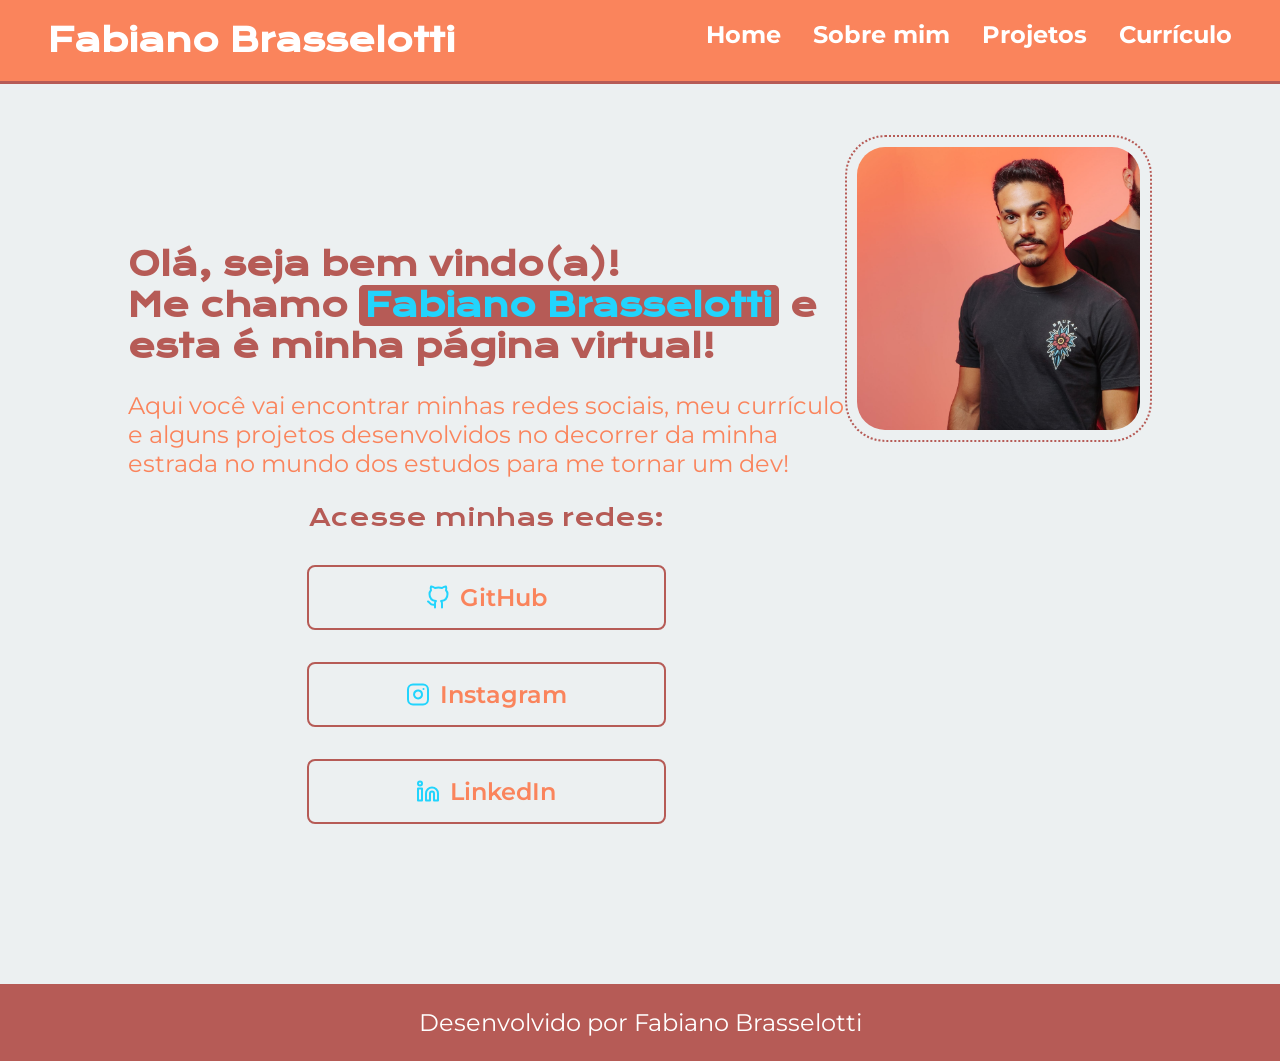
<file: index.html>
<!DOCTYPE html>
<html lang="pt-br">
<head>
    <meta charset="UTF-8">
    <meta http-equiv="X-UA-Compatible" content="IE=edge">
    <meta name="viewport" content="width=device-width, initial-scale=1.0">
    <title>Portfólio</title>
    <link rel="stylesheet" href="./styles/style.css">
</head>
<body>
    <header class="cabecalho">
        <h1 class="titulo-site"> Fabiano Brasselotti</h1>
        <nav class="cabecalho__menu">
            <a class="cabecalho__menu__link" href="index.html">Home</a>
            <a class="cabecalho__menu__link" href="about.html">Sobre mim</a>
            <a class="cabecalho__menu__link" href="projetos.html">Projetos</a>
            <a class="cabecalho__menu__link" href="resume.html">Currículo</a>
        </nav>
    </header>
    <main class="apresentacao">
        <section class="apresentacao__conteudo">
            <h2 class="titulo-pagina">Olá, seja bem vindo(a)!<br> Me chamo <strong class="titulo-destaque">Fabiano Brasselotti</strong> e esta é minha página virtual!</h2>
            <p class="apresentacao__conteudo__texto">Aqui você vai encontrar minhas redes sociais, meu currículo e alguns projetos desenvolvidos no decorrer da minha estrada no mundo dos estudos para me tornar um dev!</p>
            <div class="apresentacao__links">
                <h2 class="apresentacao__links__subtitulo">Acesse minhas redes:</h2>
                <a id="apresentacao__links__navegacao" href="https://github.com/brasselotti">
                    <img src="./assets/github.svg" class="icon">
                    GitHub</a>
                <a id="apresentacao__links__navegacao" href="https://www.instagram.com/brasselotti/">
                    <img src="./assets/instagram.svg" class="icon">
                    Instagram</a>
                <a id="apresentacao__links__navegacao" href="https://www.linkedin.com/in/fabiano-brasselotti-b023b3186/">
                    <img src="./assets/linkedin.svg" class="icon">
                    LinkedIn</a>
            </div>
        </section>
        <img class="apresentacao__imagem" src="./assets/foto-perfil.jpg" alt="Foto de Fabiano">
    </main>
    <footer class="rodape">
        <p>Desenvolvido por Fabiano Brasselotti</p>
    </footer>
</body>
</html>
</file>
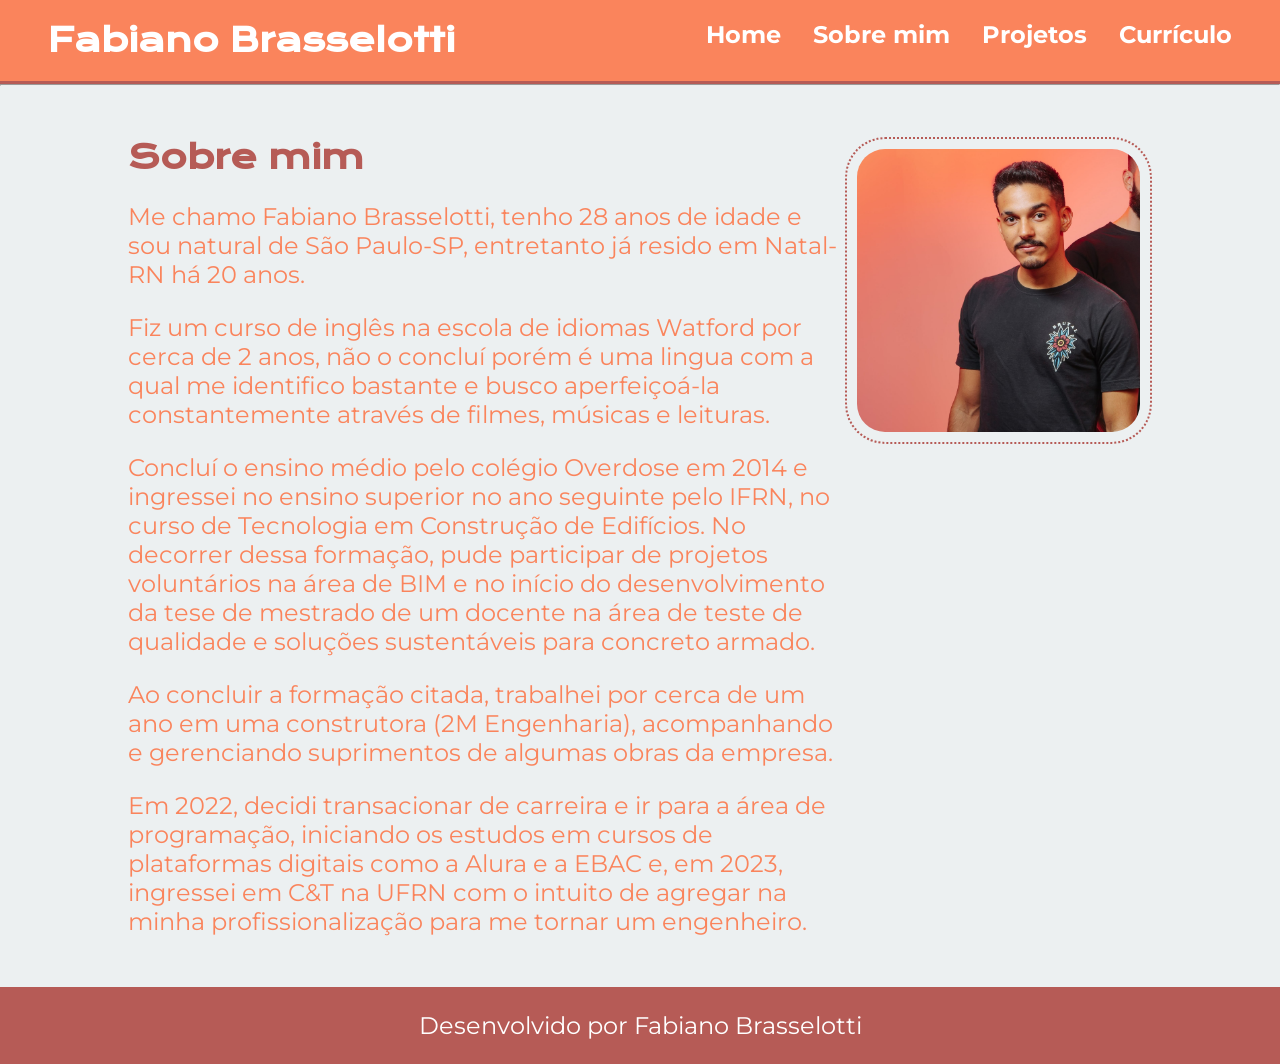
<file: about.html>
<!DOCTYPE html>
<html lang="pt-br">
<head>
    <meta charset="UTF-8">
    <meta name="viewport" content="width=device-width, initial-scale=1.0">
    <title>Sobre mim</title>
    <link rel="stylesheet" href="./styles/style.css">
</head>
<body>
    <header class="cabecalho">
        <h1 class="titulo-site"> Fabiano Brasselotti</h1>
        <nav class="cabecalho__menu">
            <a class="cabecalho__menu__link" href="index.html">Home</a>
            <a class="cabecalho__menu__link" href="about.html">Sobre mim</a>
            <a class="cabecalho__menu__link" href="projetos.html">Projetos</a>
            <a class="cabecalho__menu__link" href="resume.html">Currículo</a>
        </nav>
    </header>
    <hr class="divisor">
    <main class="apresentacao">
        <section class="apresentacao__conteudo">
            <h2 class="titulo-pagina">Sobre mim</h2>
                <p class="apresentacao__conteudo__texto"> Me chamo Fabiano Brasselotti, tenho 28 anos de idade e sou natural de São Paulo-SP, entretanto já resido em Natal-RN há 20 anos.</p>
                <p class="apresentacao__conteudo__texto"> Fiz um curso de inglês na escola de idiomas Watford por cerca de 2 anos, não o concluí porém é uma lingua com a qual me identifico bastante e busco aperfeiçoá-la constantemente através de filmes, músicas e leituras. </p>
                <p class="apresentacao__conteudo__texto">Concluí o ensino médio pelo colégio Overdose em 2014 e ingressei no ensino superior no ano seguinte pelo IFRN, no curso de Tecnologia em Construção de Edifícios. No decorrer dessa formação, pude participar de projetos voluntários na área de BIM e no início do desenvolvimento da tese de mestrado de um docente na área de teste de qualidade e soluções sustentáveis para concreto armado.</p>
                <p class="apresentacao__conteudo__texto">Ao concluir a formação citada, trabalhei por cerca de um ano em uma construtora (2M Engenharia), acompanhando e gerenciando suprimentos de algumas obras da empresa.</p>
                <p class="apresentacao__conteudo__texto">Em 2022, decidi transacionar de carreira e ir para a área de programação, iniciando os estudos em cursos de plataformas digitais como a Alura e a EBAC e, em 2023, ingressei em C&T na UFRN com o intuito de agregar na minha profissionalização para me tornar um engenheiro.</p>
        </section>
        <img class="apresentacao__imagem" src="./assets/foto-perfil.jpg" alt="Foto de Fabiano">
    </main>
    <footer class="rodape">
        <p>Desenvolvido por Fabiano Brasselotti</p>
    </footer>
</body>
</html>
</file>
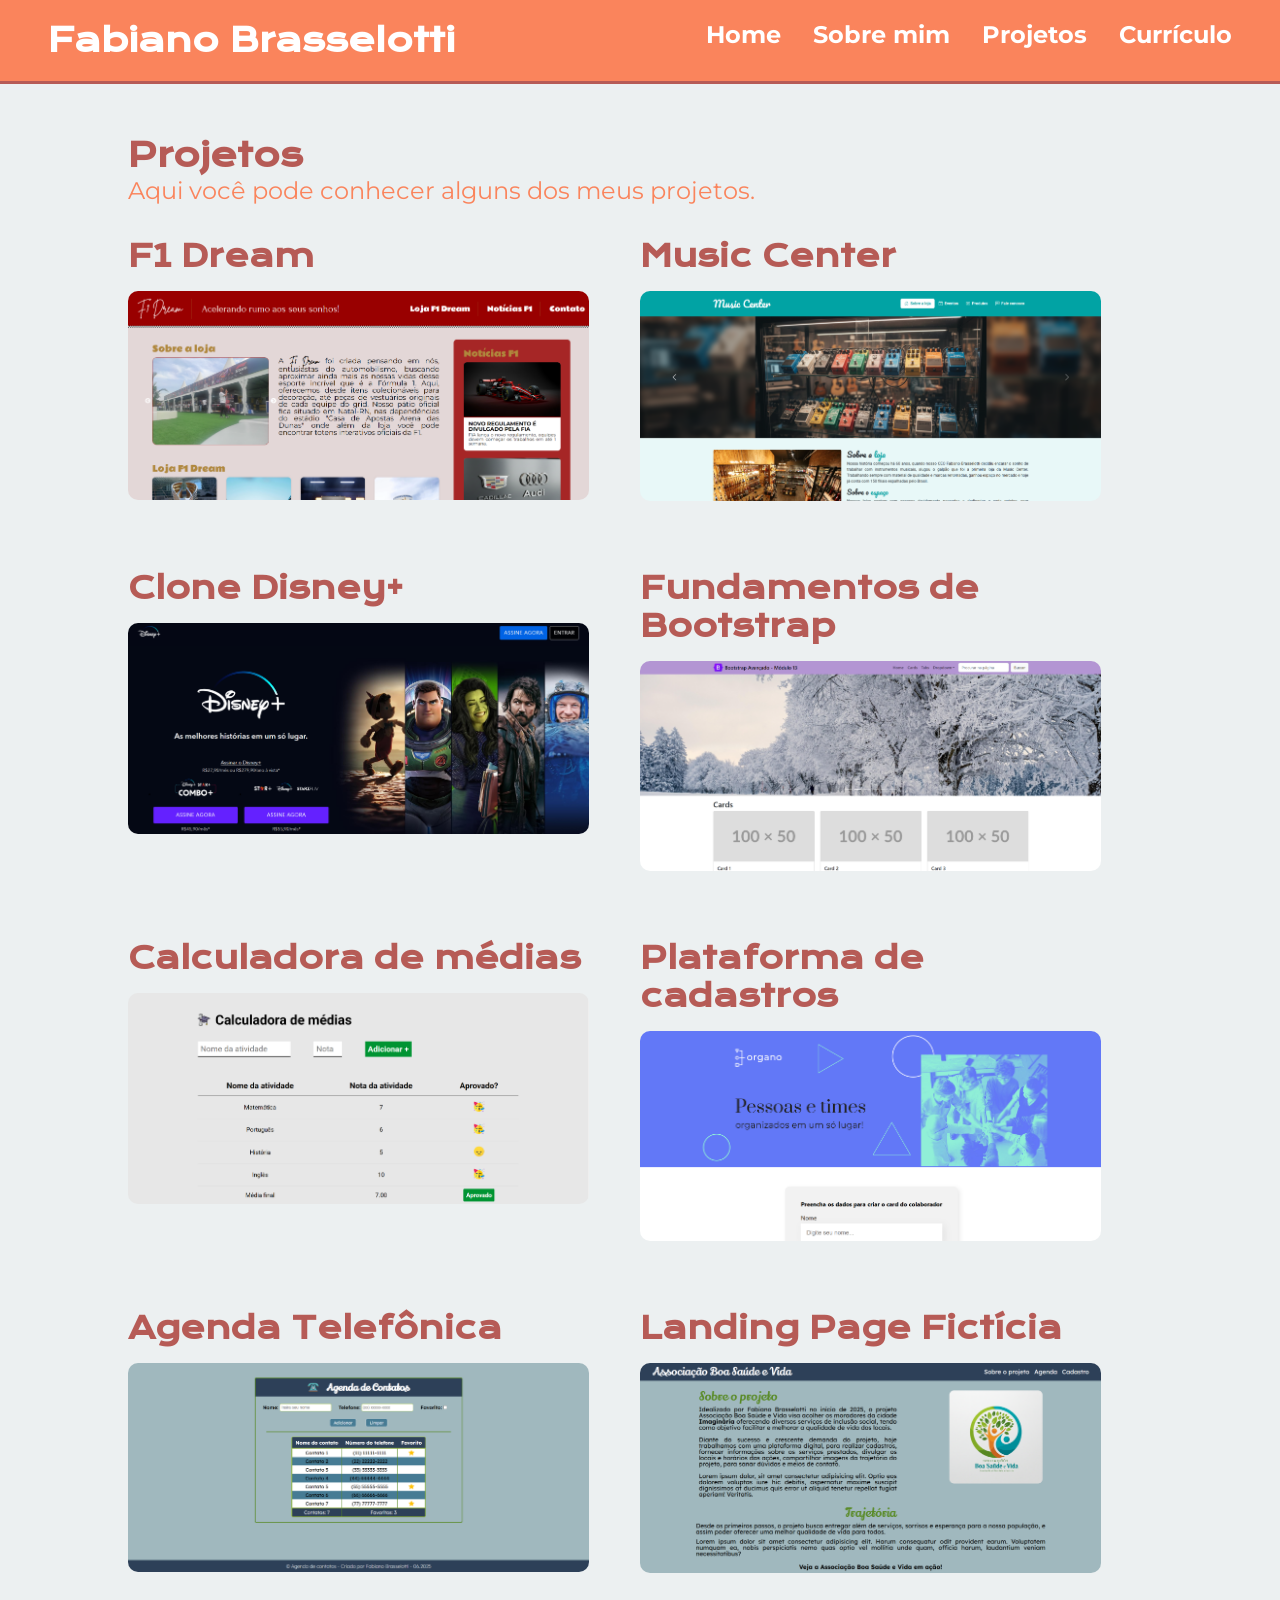
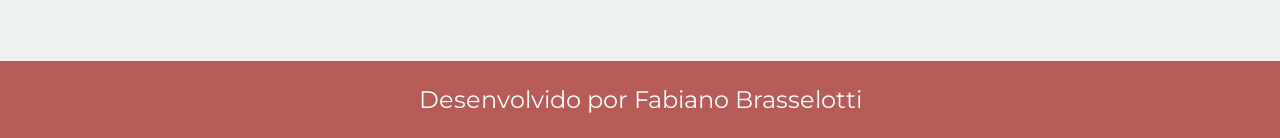
<file: projetos.html>
<!DOCTYPE html>
<html lang="pt-br">
<head>
    <meta charset="UTF-8">
    <meta name="viewport" content="width=device-width, initial-scale=1.0">
    <title>Projetos</title>
    <link rel="stylesheet" href="./styles/style.css">
</head>
<body>
    <header class="cabecalho">
        <h1 class="titulo-site"> Fabiano Brasselotti</h1>
        <nav class="cabecalho__menu">
            <a class="cabecalho__menu__link" href="index.html">Home</a>
            <a class="cabecalho__menu__link" href="about.html">Sobre mim</a>
            <a class="cabecalho__menu__link" href="projetos.html">Projetos</a>
            <a class="cabecalho__menu__link" href="resume.html">Currículo</a>
        </nav>
    </header>
    <main>
        <div class="pagina__projetos">
            <h2 class="titulo-pagina">Projetos</h2>
            <p class="apresentacao__conteudo__texto">Aqui você pode conhecer alguns dos meus projetos.</p>
            <ul class="projetos">
                <li class="projeto">
                    <a href="https://f1-dream.vercel.app/">
                        <h3 class="projeto__titulo">F1 Dream</h3>
                        <img src="assets/f1-dream.png" alt="F1 dream" class="projeto__img">
                    </a>
                </li>
                <li class="projeto">
                    <a href="https://music-center-flax.vercel.app/">
                        <h3 class="projeto__titulo">Music Center</h3>
                        <img src="assets/music-center.png" alt="Music Center" class="projeto__img">
                    </a>
                </li>
                <li class="projeto">
                    <a href="https://clone-disneyplus-chi-seven.vercel.app/">
                        <h3 class="projeto__titulo">Clone Disney+</h3>
                        <img src="assets/clone-disney.png" alt="Clone Disney" class="projeto__img">
                    </a>
                </li>
                <li class="projeto">
                    <a href="https://bootstrap1-alpha-three.vercel.app/">
                        <h3 class="projeto__titulo">Fundamentos de Bootstrap</h3>
                        <img src="/assets/bootstrap.png" alt="Fundamentos de Bootstrap" class="projeto__img">
                    </a>
                </li>
                <li class="projeto">
                    <a href="https://fabiano-projeto-calculadora-medias.vercel.app/">
                        <h3 class="projeto__titulo">Calculadora de médias</h3>
                        <img src="/assets/calc-medias.png" alt="Calculadora de médias" class="projeto__img">
                    </a>
                </li>
                <li class="projeto">
                    <a href="https://github.com/brasselotti/organo">
                        <h3 class="projeto__titulo">Plataforma de cadastros</h3>
                        <img src="/assets/organo.png" alt="Plataforma de cadastros DEV - React" class="projeto__img">
                    </a>
                </li>
                <li class="projeto">
                    <a href="https://fabiano-projeto-agenda-telefonica.vercel.app/">
                        <h3 class="projeto__titulo">Agenda Telefônica</h3>
                        <img src="/assets/agenda-tel.png" alt="Agenda Telefônica" class="projeto__img">
                    </a>
                </li>
                <li class="projeto">
                    <a href="https://projeto-site-absv.vercel.app/">
                        <h3 class="projeto__titulo">Landing Page Fictícia</h3>
                        <img src="/assets/asbv-landing.png" alt="Landing Page Fictícia" class="projeto__img">
                    </a>
                </li>
                
            </ul>
        </div>
    </main>
    <footer class="rodape">
        <p>Desenvolvido por Fabiano Brasselotti</p>
    </footer>
</body>
</html>
</file>
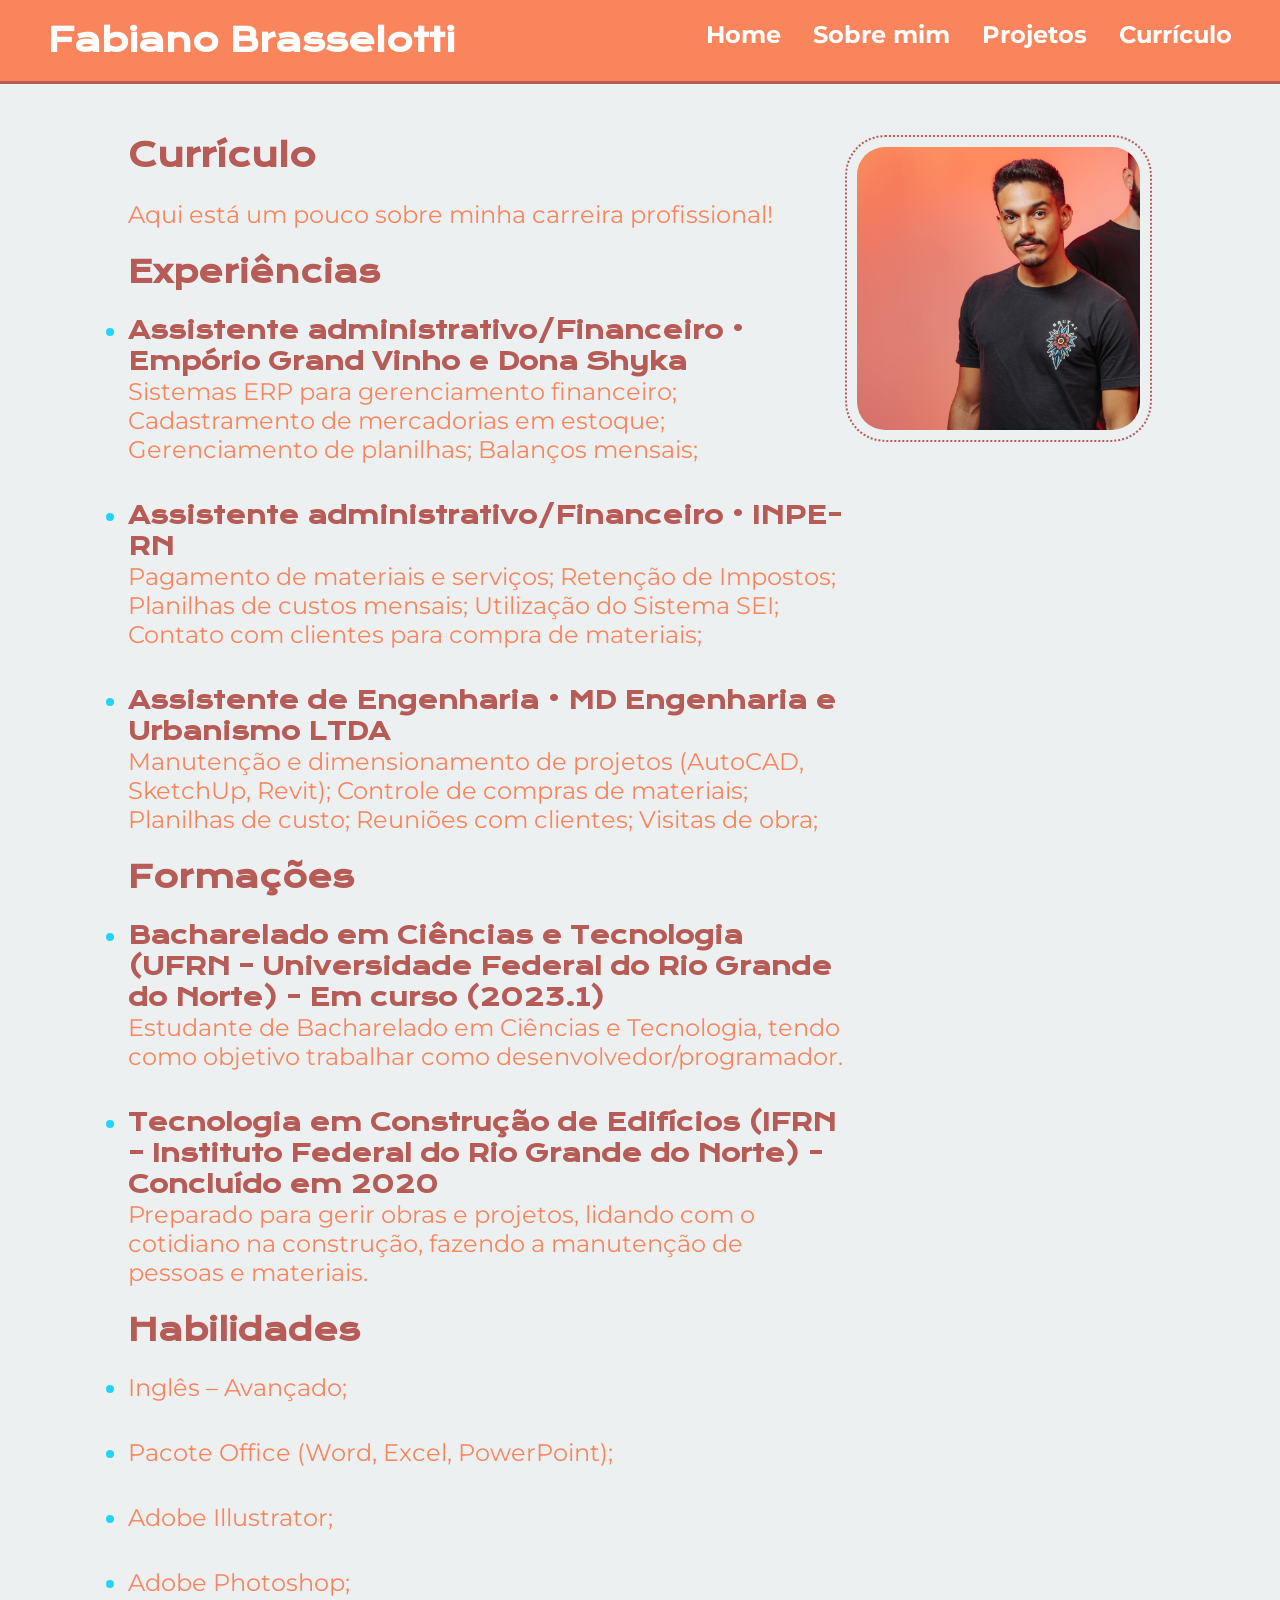
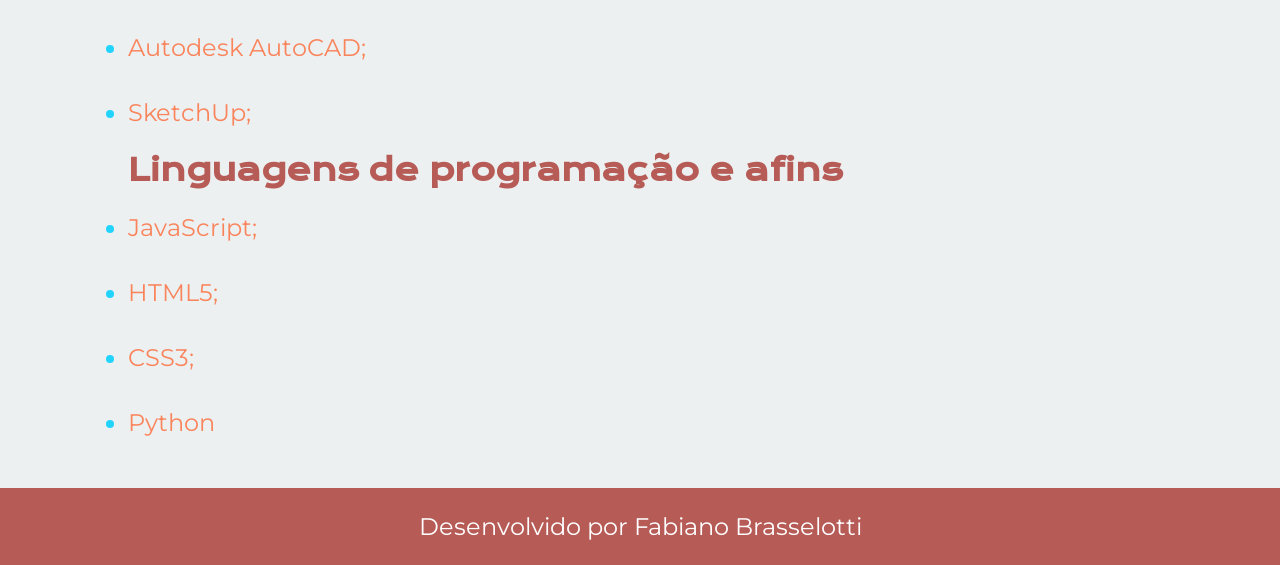
<file: resume.html>
<!DOCTYPE html>
<html lang="pt-br">
<head>
    <meta charset="UTF-8">
    <meta name="viewport" content="width=device-width, initial-scale=1.0">
    <title>Currículo</title>
    <link rel="stylesheet" href="./styles/style.css">
</head>
<body>
    <header class="cabecalho">
        <h1 class="titulo-site"> Fabiano Brasselotti</h1>
        <nav class="cabecalho__menu">
            <a class="cabecalho__menu__link" href="index.html">Home</a>
            <a class="cabecalho__menu__link" href="about.html">Sobre mim</a>
            <a class="cabecalho__menu__link" href="projetos.html">Projetos</a>
            <a class="cabecalho__menu__link" href="resume.html">Currículo</a>
        </nav>
    </header>
    <main class="apresentacao">
        <section class="apresentacao__conteudo">
            <h2 class="titulo-pagina">Currículo</h2>
                <p class="apresentacao__conteudo__texto"> Aqui está um pouco sobre minha carreira profissional!</p>
            <h2 class="apresentacao__conteudo__titulo2">Experiências</h2>
                <ul class="apresentacao__conteudo__texto">
                    <li>
                        <h3 class="apresentacao__conteudo__titulo3">Assistente administrativo/Financeiro • Empório Grand Vinho e Dona Shyka</h3> 
                        Sistemas ERP para gerenciamento financeiro; Cadastramento de mercadorias em estoque; Gerenciamento de planilhas; Balanços mensais;
                    </li>
                    <li>
                        <h3 class="apresentacao__conteudo__titulo3">Assistente administrativo/Financeiro • INPE-RN</h3> 
                        Pagamento de materiais e serviços; Retenção de Impostos; Planilhas de custos mensais; Utilização do Sistema SEI; Contato com clientes para compra de materiais;
                    </li>
                    <li>
                        <h3 class="apresentacao__conteudo__titulo3">Assistente de Engenharia • MD Engenharia e Urbanismo LTDA</h3>
                        Manutenção e dimensionamento de projetos (AutoCAD, SketchUp, Revit); Controle de compras de materiais; Planilhas de custo; Reuniões com clientes; Visitas de obra;
                    </li>
                </ul>
            <h2 class="apresentacao__conteudo__titulo2">Formações</h2>
                <ul class="apresentacao__conteudo__texto">
                    <li>
                        <h3 class="apresentacao__conteudo__titulo3">Bacharelado em Ciências e Tecnologia (UFRN – Universidade Federal do Rio Grande do Norte) - Em curso (2023.1)
                            </h3> 
                        Estudante de Bacharelado em Ciências e Tecnologia, tendo como objetivo trabalhar como desenvolvedor/programador. 
                    </li>
                    <li>
                        <h3 class="apresentacao__conteudo__titulo3">Tecnologia em Construção de Edifícios (IFRN – Instituto Federal do Rio Grande do Norte) - Concluído em 2020</h3>
                        Preparado para gerir obras e projetos, lidando com o cotidiano na construção, fazendo a manutenção de pessoas e materiais.
                    </li>
                </ul>
            <h2 class="apresentacao__conteudo__titulo2">Habilidades</h2>
                <ul class="apresentacao__conteudo__texto"> 
                    <li>Inglês – Avançado;</li>
                    <li>Pacote Office (Word, Excel, PowerPoint);</li>
                    <li>Adobe Illustrator; </li>
                    <li>Adobe Photoshop;</li>
                    <li>Autodesk AutoCAD;</li>
                    <li>SketchUp; </li>
                        
                </ul>
            <h2 class="apresentacao__conteudo__titulo2">Linguagens de programação e afins</h2>
                <ul class="apresentacao__conteudo__texto"> 
                    <li>JavaScript;</li>
                    <li>HTML5;</li>
                    <li>CSS3;</li>
                    <li>Python</li>
        </section>
        <img class="apresentacao__imagem" src="./assets/foto-perfil.jpg" alt="Foto de Fabiano">
    </main>
    <footer class="rodape">
        <p>Desenvolvido por Fabiano Brasselotti</p>
    </footer>
</body>
</html>
</file>
<file: styles/style.css>
@import url('https://fonts.googleapis.com/css2?family=Krona+One&family=Montserrat:wght@400;600&display=swap');

:root {
    --cor-fundo: #ecf0f1;
    --cor-primaria: #F0DBAF;
    --cor-secundaria: #fa845c;
    --cor-terciaria: #b65b56;
    --cor-4: #22d4fd;
    --cor-branca: #FFFFFF;  

    --fonte-primaria: 'Krona One', sans-serif;
    --fonte-secundaria: 'Montserrat', sans-serif;
}

@keyframes shake {
    0% { transform: translate(1px, 1px) rotate(0deg); }
    20% { transform: translate(-3px, 0px) rotate(1deg); }
    40% { transform: translate(1px, -1px) rotate(1deg); }
    60% { transform: translate(-3px, 1px) rotate(0deg); }
    80% { transform: translate(-1px, -1px) rotate(1deg); }
    100% { transform: translate(0, 0) rotate(0deg); }
}

::marker {
    color: var(--cor-4);
}

* {
    margin: 0;
    padding: 0;
    box-sizing: border-box;
}

html {
    font-size: 16px;
}

body {
    background-color: var(--cor-fundo);
    color: var(--cor-secundaria);
}

.cabecalho {
    padding: 1.25em 3em;
    background-color: var(--cor-secundaria);
    border-bottom: 3px solid var(--cor-terciaria);
    display: flex;
    justify-content: space-between;
}

.titulo-site {
    color: var(--cor-branca);
    font-family: var(--fonte-primaria);
}

.cabecalho__menu {
    display: flex;
    gap: 2rem;
}

.cabecalho__menu__link {
    font-family: var(--fonte-secundaria);
    font-size: 1.5rem;
    font-weight: 700;
    color: var(--cor-branca);
    text-decoration: none;
}

.cabecalho__menu__link:hover {
    color: var(--cor-4);
}


.apresentacao {
    padding: 4% 10%;
    display: flex;
    align-items: center;
    justify-content: space-between;
    min-height: 100vh;
}

.apresentacao__imagem {
    width: 30%;
    border-radius: 40px;
    border: 2px dotted var(--cor-terciaria);
    padding: 10px;
    position: sticky;
    top: 50px;
    align-self: flex-start;
    
}

.apresentacao__conteudo {
    width: auto;
    display: flex;
    flex-direction: column;
    gap: 1.5rem;
    max-width: 750px;
}

.titulo-pagina {
    color: var(--cor-terciaria);
    font-size: 2rem;
    font-family: var(--fonte-primaria);

}

.apresentacao__conteudo__titulo2, .projeto__titulo {
    color: var(--cor-terciaria);
    font-size: 1.875rem;
    font-family: var(--fonte-primaria);
}

.apresentacao__conteudo__titulo3 {
    color: var(--cor-terciaria);
    font-size: 1.5rem;
    font-family: var(--fonte-primaria);
}

.titulo-destaque {
    color:var(--cor-4);
    background-color:var(--cor-terciaria);
    border-radius: 5px;
    padding: 0 .2em;
}

.apresentacao__conteudo__texto {
    font-size: 1.5rem;
    font-family: var(--fonte-secundaria);
    display: flex;
    flex-direction: column;
    gap: 1.5em;
}

.apresentacao__links {
    display: flex;
    flex-direction: column;
    justify-content: space-between;
    align-items: center;
    gap: 32px;
}

.apresentacao__links__subtitulo {
    font-family: var(--fonte-primaria);
    font-weight: 400;
    font-size: 1.5rem;
    color: var(--cor-terciaria);
}

#apresentacao__links__navegacao {
    display: flex;
    justify-content: center;
    gap: 10px;
    border: 2px solid var(--cor-terciaria);
    border-radius: 8px;
    text-align: center;
    font-size: 1.5rem;
    font-weight: 600;
    width: 50%;
    padding: 16px 0;
    text-decoration: none;
    color: var(--cor-secundaria);
    font-family: var(--fonte-secundaria);
}

#apresentacao__links__navegacao:hover {
    background-color: var(--cor-secundaria);
    color: var(--cor-primaria);

}

.pagina__projetos {
    padding: 4% 10%;
    min-height: 80vh;
}

.projetos {
    display: grid;
    grid-template-columns: 1fr 1fr;
    list-style: none;
}

.projeto {
    margin: 2em 0;
    max-width: 90%;
}

.projeto a {
    text-decoration: none;
}

.projeto a:hover .projeto__titulo{
    color: var(--cor-4);
}

.projeto a:hover .projeto__img {
    animation: shake 0.3s ease-in-out;
    animation-iteration-count: 1;
}


.projeto__titulo {
    display: inline;
    margin-bottom: 3em;
}


.projeto__img {
    width: 100%;
    border-radius: 10px;
    margin-top: 1em;
}

.rodape {
    background-color: var(--cor-terciaria);
    color: var(--cor-branca);
    padding: 24px;
    text-align: center;
    font-family: var(--fonte-secundaria);
    font-size: 1.5rem;
    font-weight: 400;
    width: 100%;
    overflow: hidden;
}



@media (max-width: 1025px) {
    body {
        background-color: rgb(213, 213, 213);
    }
    
    .cabecalho {
        padding: 3%;
    }

    .cabecalho__menu {
        justify-content: center;
        gap: 10%;
        padding: 0% 10%;
    }

    .apresentacao {
        flex-direction: column-reverse;
        gap: 30px;
        
    }

    .apresentacao__conteudo {
        width: auto;
    }
    
    .apresentacao__imagem {
        align-self: center;
        width: 50%;
        position:static;
    }

    #apresentacao__links__navegacao {
        min-width: 200px;
    }    
}
</file>
